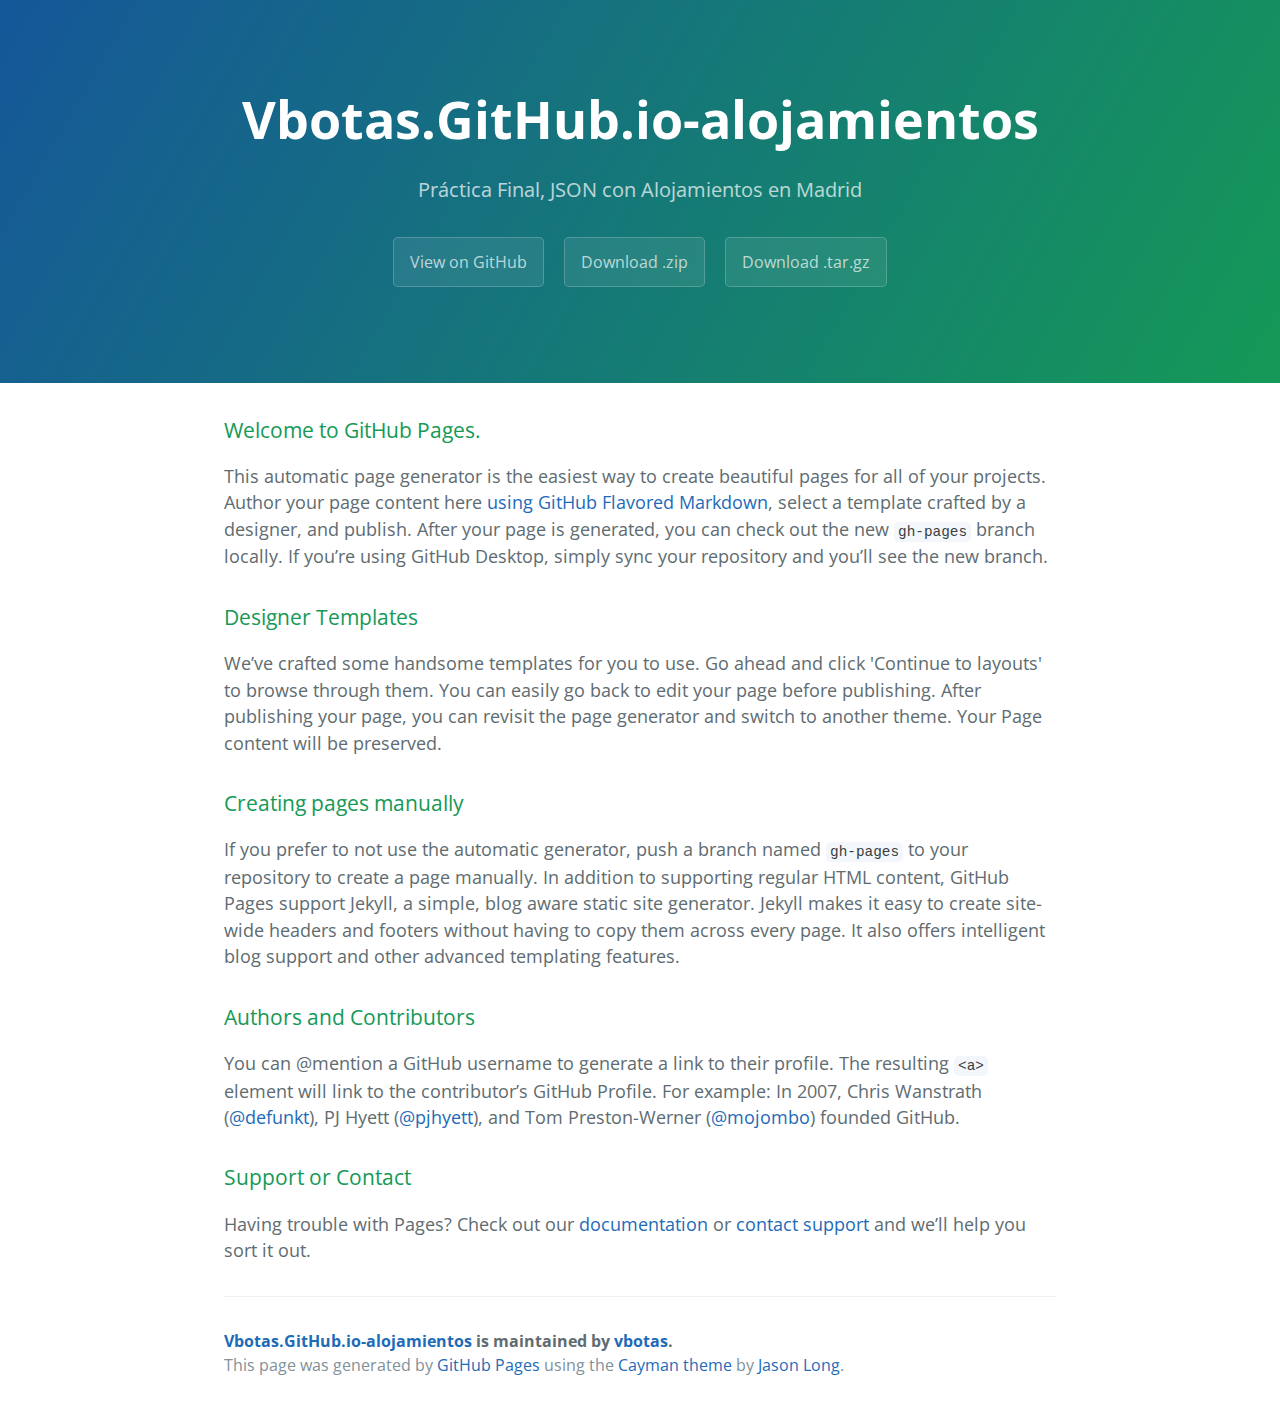
<file: index.html>
<!DOCTYPE html>
<html lang="en-us">
  <head>
    <meta charset="UTF-8">
    <title>Vbotas.GitHub.io-alojamientos by vbotas</title>
    <meta name="viewport" content="width=device-width, initial-scale=1">
    <link rel="stylesheet" type="text/css" href="stylesheets/normalize.css" media="screen">
    <link href='https://fonts.googleapis.com/css?family=Open+Sans:400,700' rel='stylesheet' type='text/css'>
    <link rel="stylesheet" type="text/css" href="stylesheets/stylesheet.css" media="screen">
    <link rel="stylesheet" type="text/css" href="stylesheets/github-light.css" media="screen">
  </head>
  <body>
    <section class="page-header">
      <h1 class="project-name">Vbotas.GitHub.io-alojamientos</h1>
      <h2 class="project-tagline">Práctica Final, JSON con Alojamientos en Madrid</h2>
      <a href="https://github.com/vbotas/vbotas.github.io-Alojamientos" class="btn">View on GitHub</a>
      <a href="https://github.com/vbotas/vbotas.github.io-Alojamientos/zipball/master" class="btn">Download .zip</a>
      <a href="https://github.com/vbotas/vbotas.github.io-Alojamientos/tarball/master" class="btn">Download .tar.gz</a>
    </section>

    <section class="main-content">
      <h3>
<a id="welcome-to-github-pages" class="anchor" href="#welcome-to-github-pages" aria-hidden="true"><span aria-hidden="true" class="octicon octicon-link"></span></a>Welcome to GitHub Pages.</h3>

<p>This automatic page generator is the easiest way to create beautiful pages for all of your projects. Author your page content here <a href="https://guides.github.com/features/mastering-markdown/">using GitHub Flavored Markdown</a>, select a template crafted by a designer, and publish. After your page is generated, you can check out the new <code>gh-pages</code> branch locally. If you’re using GitHub Desktop, simply sync your repository and you’ll see the new branch.</p>

<h3>
<a id="designer-templates" class="anchor" href="#designer-templates" aria-hidden="true"><span aria-hidden="true" class="octicon octicon-link"></span></a>Designer Templates</h3>

<p>We’ve crafted some handsome templates for you to use. Go ahead and click 'Continue to layouts' to browse through them. You can easily go back to edit your page before publishing. After publishing your page, you can revisit the page generator and switch to another theme. Your Page content will be preserved.</p>

<h3>
<a id="creating-pages-manually" class="anchor" href="#creating-pages-manually" aria-hidden="true"><span aria-hidden="true" class="octicon octicon-link"></span></a>Creating pages manually</h3>

<p>If you prefer to not use the automatic generator, push a branch named <code>gh-pages</code> to your repository to create a page manually. In addition to supporting regular HTML content, GitHub Pages support Jekyll, a simple, blog aware static site generator. Jekyll makes it easy to create site-wide headers and footers without having to copy them across every page. It also offers intelligent blog support and other advanced templating features.</p>

<h3>
<a id="authors-and-contributors" class="anchor" href="#authors-and-contributors" aria-hidden="true"><span aria-hidden="true" class="octicon octicon-link"></span></a>Authors and Contributors</h3>

<p>You can @mention a GitHub username to generate a link to their profile. The resulting <code>&lt;a&gt;</code> element will link to the contributor’s GitHub Profile. For example: In 2007, Chris Wanstrath (<a href="https://github.com/defunkt" class="user-mention">@defunkt</a>), PJ Hyett (<a href="https://github.com/pjhyett" class="user-mention">@pjhyett</a>), and Tom Preston-Werner (<a href="https://github.com/mojombo" class="user-mention">@mojombo</a>) founded GitHub.</p>

<h3>
<a id="support-or-contact" class="anchor" href="#support-or-contact" aria-hidden="true"><span aria-hidden="true" class="octicon octicon-link"></span></a>Support or Contact</h3>

<p>Having trouble with Pages? Check out our <a href="https://help.github.com/pages">documentation</a> or <a href="https://github.com/contact">contact support</a> and we’ll help you sort it out.</p>

      <footer class="site-footer">
        <span class="site-footer-owner"><a href="https://github.com/vbotas/vbotas.github.io-Alojamientos">Vbotas.GitHub.io-alojamientos</a> is maintained by <a href="https://github.com/vbotas">vbotas</a>.</span>

        <span class="site-footer-credits">This page was generated by <a href="https://pages.github.com">GitHub Pages</a> using the <a href="https://github.com/jasonlong/cayman-theme">Cayman theme</a> by <a href="https://twitter.com/jasonlong">Jason Long</a>.</span>
      </footer>

    </section>

  
  </body>
</html>
</file>
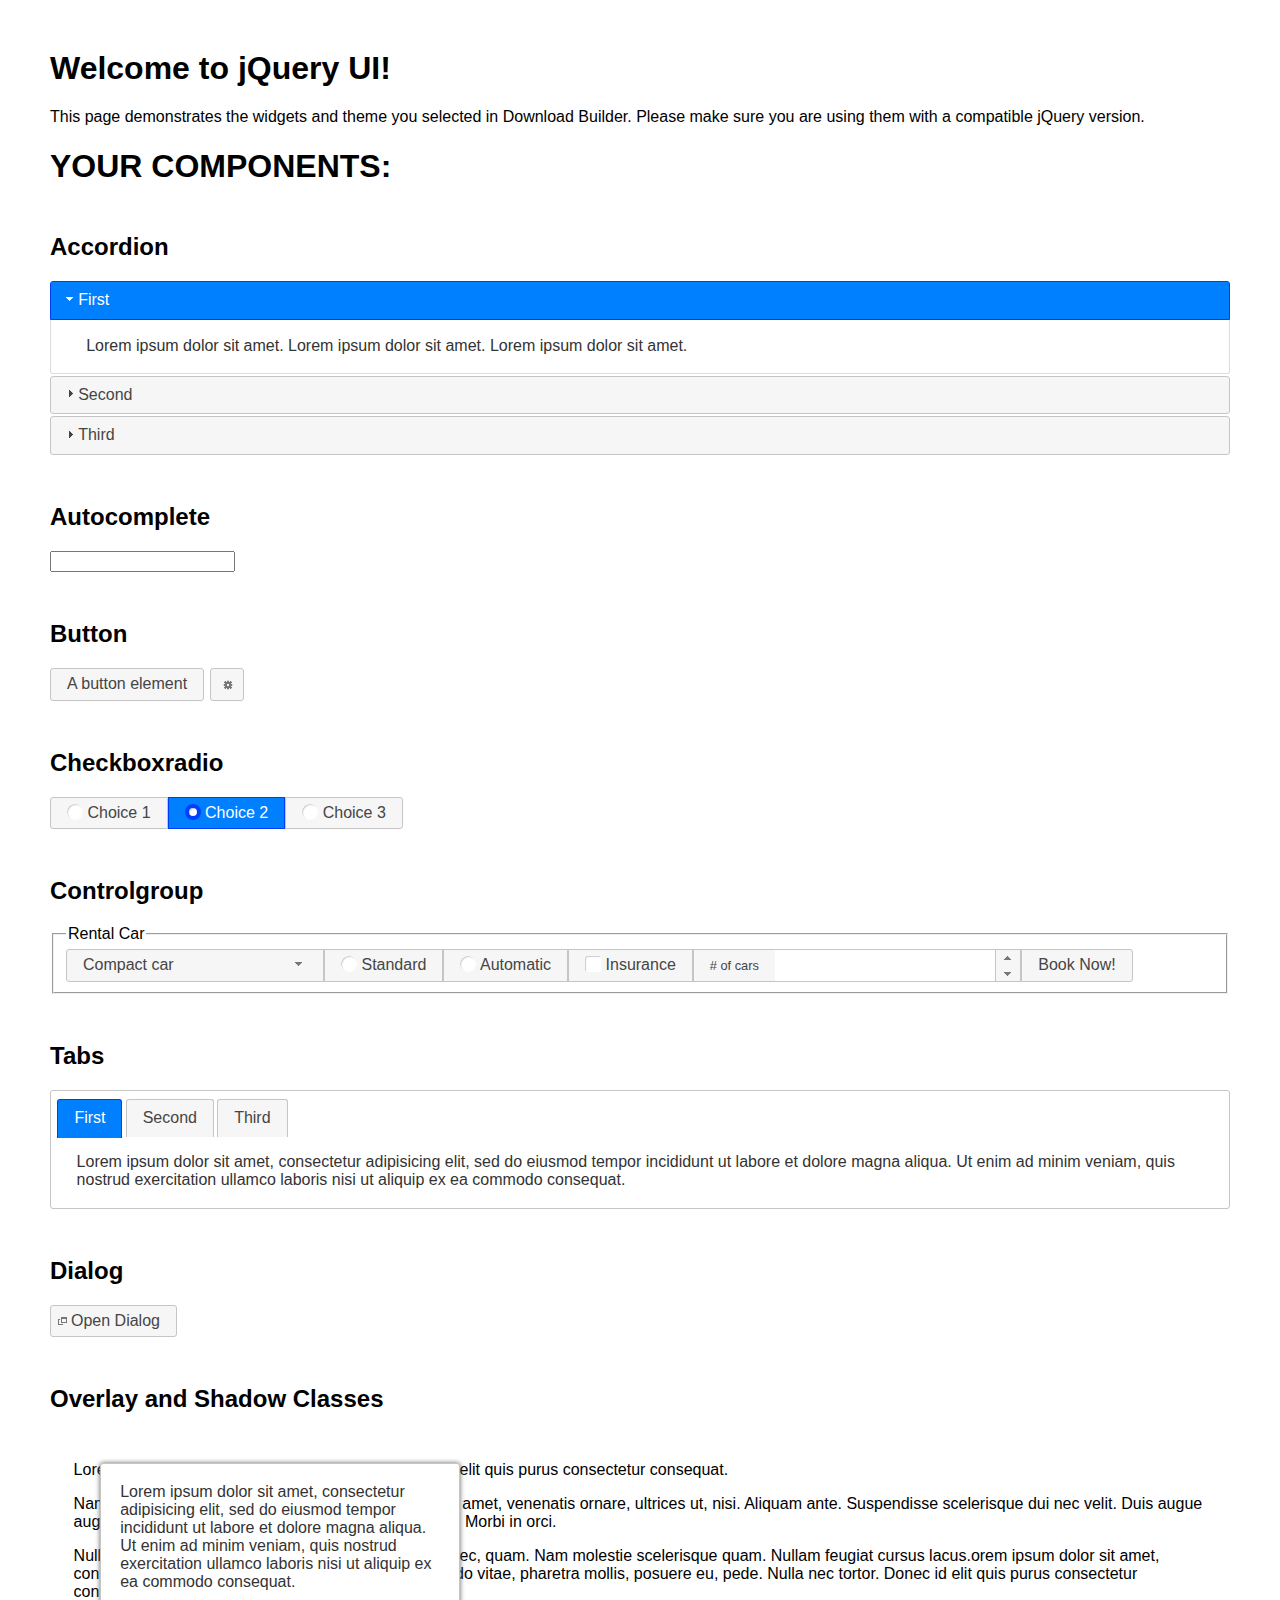
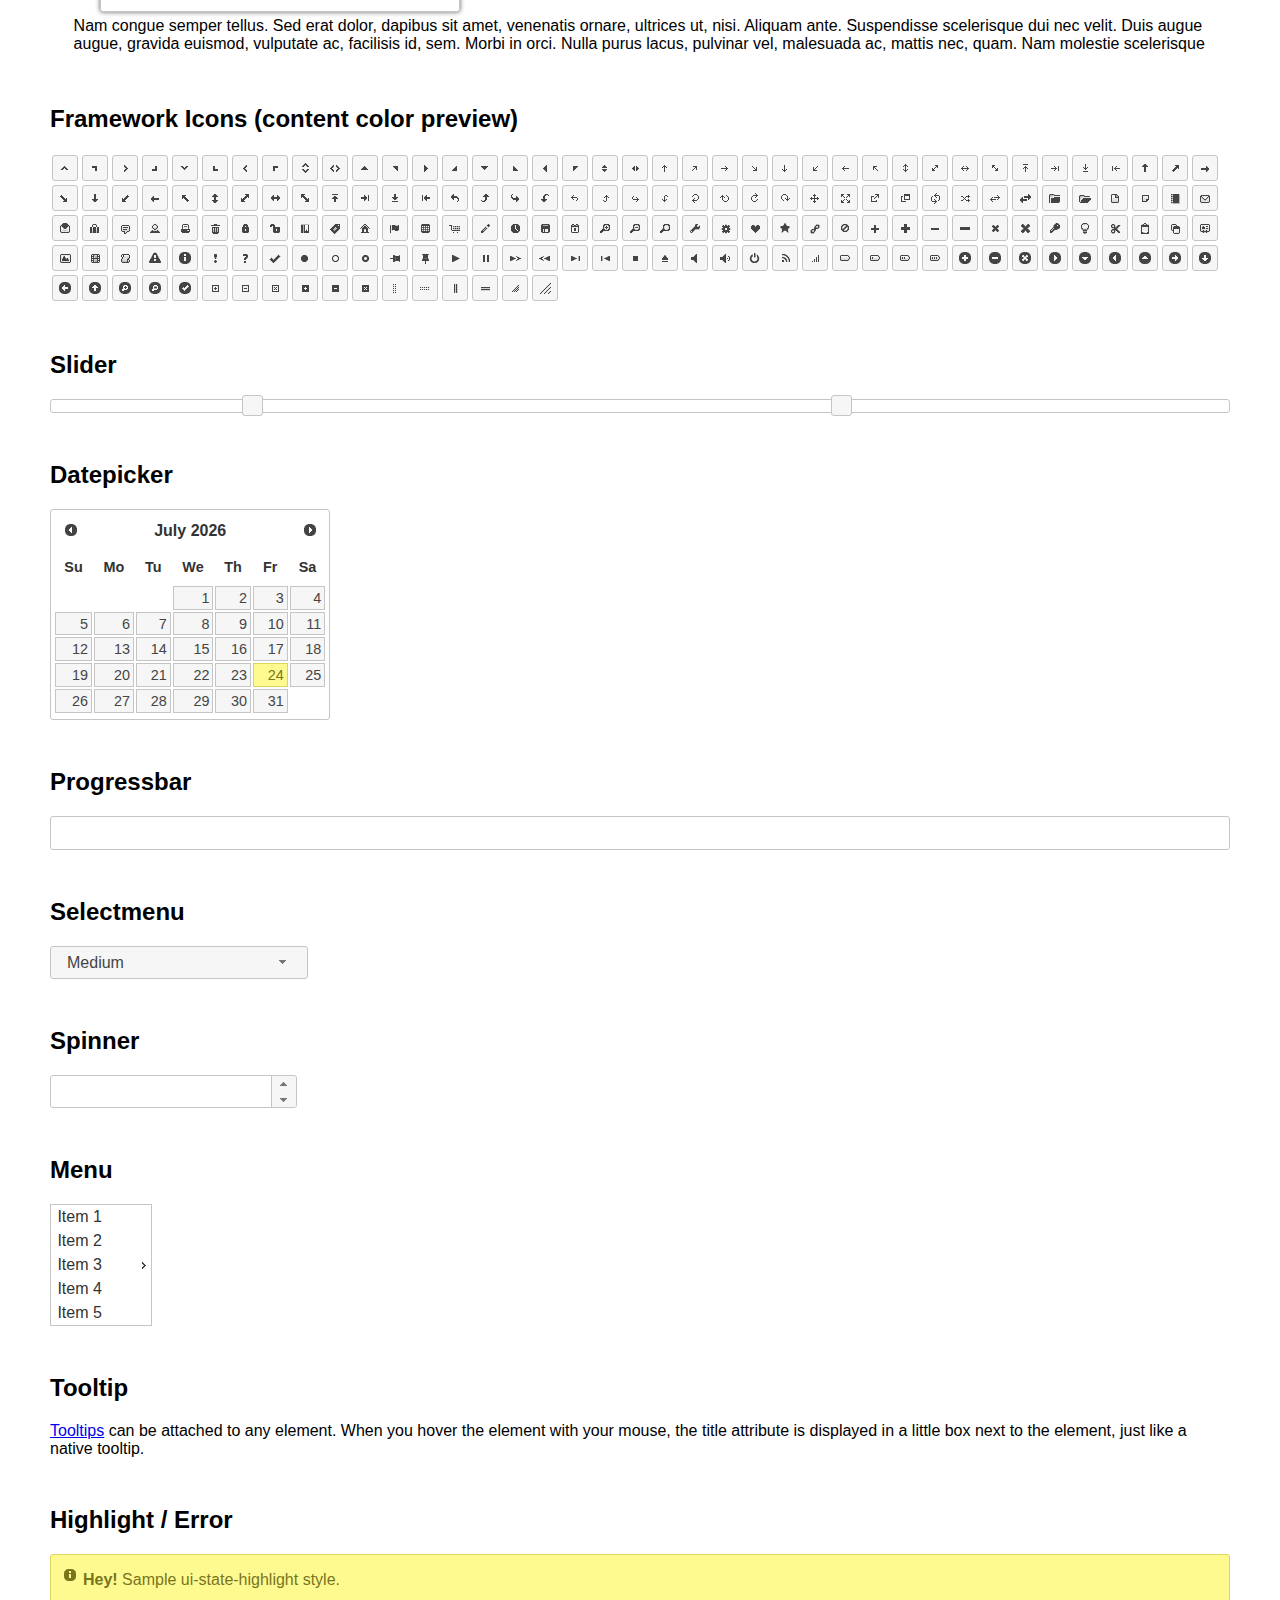
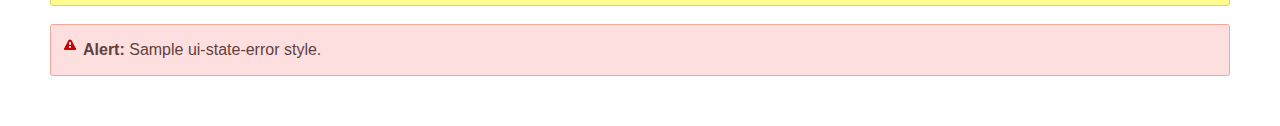
<file: jquery-ui-1.12.1/index.html>
<!doctype html>
<html lang="us">
<head>
	<meta charset="utf-8">
	<title>jQuery UI Example Page</title>
	<link href="jquery-ui.css" rel="stylesheet">
	<style>
	body{
		font-family: "Trebuchet MS", sans-serif;
		margin: 50px;
	}
	.demoHeaders {
		margin-top: 2em;
	}
	#dialog-link {
		padding: .4em 1em .4em 20px;
		text-decoration: none;
		position: relative;
	}
	#dialog-link span.ui-icon {
		margin: 0 5px 0 0;
		position: absolute;
		left: .2em;
		top: 50%;
		margin-top: -8px;
	}
	#icons {
		margin: 0;
		padding: 0;
	}
	#icons li {
		margin: 2px;
		position: relative;
		padding: 4px 0;
		cursor: pointer;
		float: left;
		list-style: none;
	}
	#icons span.ui-icon {
		float: left;
		margin: 0 4px;
	}
	.fakewindowcontain .ui-widget-overlay {
		position: absolute;
	}
	select {
		width: 200px;
	}
	</style>
</head>
<body>

<h1>Welcome to jQuery UI!</h1>

<div class="ui-widget">
	<p>This page demonstrates the widgets and theme you selected in Download Builder. Please make sure you are using them with a compatible jQuery version.</p>
</div>

<h1>YOUR COMPONENTS:</h1>


<!-- Accordion -->
<h2 class="demoHeaders">Accordion</h2>
<div id="accordion">
	<h3>First</h3>
	<div>Lorem ipsum dolor sit amet. Lorem ipsum dolor sit amet. Lorem ipsum dolor sit amet.</div>
	<h3>Second</h3>
	<div>Phasellus mattis tincidunt nibh.</div>
	<h3>Third</h3>
	<div>Nam dui erat, auctor a, dignissim quis.</div>
</div>



<!-- Autocomplete -->
<h2 class="demoHeaders">Autocomplete</h2>
<div>
	<input id="autocomplete" title="type &quot;a&quot;">
</div>



<!-- Button -->
<h2 class="demoHeaders">Button</h2>
<button id="button">A button element</button>
<button id="button-icon">An icon-only button</button>



<!-- Checkboxradio -->
<h2 class="demoHeaders">Checkboxradio</h2>
<form style="margin-top: 1em;">
	<div id="radioset">
		<input type="radio" id="radio1" name="radio"><label for="radio1">Choice 1</label>
		<input type="radio" id="radio2" name="radio" checked="checked"><label for="radio2">Choice 2</label>
		<input type="radio" id="radio3" name="radio"><label for="radio3">Choice 3</label>
	</div>
</form>



<!-- Controlgroup -->
<h2 class="demoHeaders">Controlgroup</h2>
<fieldset>
	<legend>Rental Car</legend>
	<div id="controlgroup">
		<select id="car-type">
			<option>Compact car</option>
			<option>Midsize car</option>
			<option>Full size car</option>
			<option>SUV</option>
			<option>Luxury</option>
			<option>Truck</option>
			<option>Van</option>
		</select>
		<label for="transmission-standard">Standard</label>
		<input type="radio" name="transmission" id="transmission-standard">
		<label for="transmission-automatic">Automatic</label>
		<input type="radio" name="transmission" id="transmission-automatic">
		<label for="insurance">Insurance</label>
		<input type="checkbox" name="insurance" id="insurance">
		<label for="horizontal-spinner" class="ui-controlgroup-label"># of cars</label>
		<input id="horizontal-spinner" class="ui-spinner-input">
		<button>Book Now!</button>
	</div>
</fieldset>



<!-- Tabs -->
<h2 class="demoHeaders">Tabs</h2>
<div id="tabs">
	<ul>
		<li><a href="#tabs-1">First</a></li>
		<li><a href="#tabs-2">Second</a></li>
		<li><a href="#tabs-3">Third</a></li>
	</ul>
	<div id="tabs-1">Lorem ipsum dolor sit amet, consectetur adipisicing elit, sed do eiusmod tempor incididunt ut labore et dolore magna aliqua. Ut enim ad minim veniam, quis nostrud exercitation ullamco laboris nisi ut aliquip ex ea commodo consequat.</div>
	<div id="tabs-2">Phasellus mattis tincidunt nibh. Cras orci urna, blandit id, pretium vel, aliquet ornare, felis. Maecenas scelerisque sem non nisl. Fusce sed lorem in enim dictum bibendum.</div>
	<div id="tabs-3">Nam dui erat, auctor a, dignissim quis, sollicitudin eu, felis. Pellentesque nisi urna, interdum eget, sagittis et, consequat vestibulum, lacus. Mauris porttitor ullamcorper augue.</div>
</div>



<h2 class="demoHeaders">Dialog</h2>
<p>
	<button id="dialog-link" class="ui-button ui-corner-all ui-widget">
		<span class="ui-icon ui-icon-newwin"></span>Open Dialog
	</button>
</p>

<h2 class="demoHeaders">Overlay and Shadow Classes</h2>
<div style="position: relative; width: 96%; height: 200px; padding:1% 2%; overflow:hidden;" class="fakewindowcontain">
	<p>Lorem ipsum dolor sit amet,  Nulla nec tortor. Donec id elit quis purus consectetur consequat. </p><p>Nam congue semper tellus. Sed erat dolor, dapibus sit amet, venenatis ornare, ultrices ut, nisi. Aliquam ante. Suspendisse scelerisque dui nec velit. Duis augue augue, gravida euismod, vulputate ac, facilisis id, sem. Morbi in orci. </p><p>Nulla purus lacus, pulvinar vel, malesuada ac, mattis nec, quam. Nam molestie scelerisque quam. Nullam feugiat cursus lacus.orem ipsum dolor sit amet, consectetur adipiscing elit. Donec libero risus, commodo vitae, pharetra mollis, posuere eu, pede. Nulla nec tortor. Donec id elit quis purus consectetur consequat. </p><p>Nam congue semper tellus. Sed erat dolor, dapibus sit amet, venenatis ornare, ultrices ut, nisi. Aliquam ante. Suspendisse scelerisque dui nec velit. Duis augue augue, gravida euismod, vulputate ac, facilisis id, sem. Morbi in orci. Nulla purus lacus, pulvinar vel, malesuada ac, mattis nec, quam. Nam molestie scelerisque quam. </p><p>Nullam feugiat cursus lacus.orem ipsum dolor sit amet, consectetur adipiscing elit. Donec libero risus, commodo vitae, pharetra mollis, posuere eu, pede. Nulla nec tortor. Donec id elit quis purus consectetur consequat. Nam congue semper tellus. Sed erat dolor, dapibus sit amet, venenatis ornare, ultrices ut, nisi. Aliquam ante. </p><p>Suspendisse scelerisque dui nec velit. Duis augue augue, gravida euismod, vulputate ac, facilisis id, sem. Morbi in orci. Nulla purus lacus, pulvinar vel, malesuada ac, mattis nec, quam. Nam molestie scelerisque quam. Nullam feugiat cursus lacus.orem ipsum dolor sit amet, consectetur adipiscing elit. Donec libero risus, commodo vitae, pharetra mollis, posuere eu, pede. Nulla nec tortor. Donec id elit quis purus consectetur consequat. Nam congue semper tellus. Sed erat dolor, dapibus sit amet, venenatis ornare, ultrices ut, nisi. </p>

	<!-- ui-dialog -->
	<div class="ui-widget-overlay ui-front"></div>
	<div style="position: absolute; width: 320px; left: 50px; top: 30px; padding: 1.2em" class="ui-widget ui-front ui-widget-content ui-corner-all ui-widget-shadow">
		Lorem ipsum dolor sit amet, consectetur adipisicing elit, sed do eiusmod tempor incididunt ut labore et dolore magna aliqua. Ut enim ad minim veniam, quis nostrud exercitation ullamco laboris nisi ut aliquip ex ea commodo consequat.
	</div>

</div>

<!-- ui-dialog -->
<div id="dialog" title="Dialog Title">
	<p>Lorem ipsum dolor sit amet, consectetur adipisicing elit, sed do eiusmod tempor incididunt ut labore et dolore magna aliqua. Ut enim ad minim veniam, quis nostrud exercitation ullamco laboris nisi ut aliquip ex ea commodo consequat.</p>
</div>



<h2 class="demoHeaders">Framework Icons (content color preview)</h2>
<ul id="icons" class="ui-widget ui-helper-clearfix">
	<li class="ui-state-default ui-corner-all" title=".ui-icon-caret-1-n"><span class="ui-icon ui-icon-caret-1-n"></span></li>
	<li class="ui-state-default ui-corner-all" title=".ui-icon-caret-1-ne"><span class="ui-icon ui-icon-caret-1-ne"></span></li>
	<li class="ui-state-default ui-corner-all" title=".ui-icon-caret-1-e"><span class="ui-icon ui-icon-caret-1-e"></span></li>
	<li class="ui-state-default ui-corner-all" title=".ui-icon-caret-1-se"><span class="ui-icon ui-icon-caret-1-se"></span></li>
	<li class="ui-state-default ui-corner-all" title=".ui-icon-caret-1-s"><span class="ui-icon ui-icon-caret-1-s"></span></li>
	<li class="ui-state-default ui-corner-all" title=".ui-icon-caret-1-sw"><span class="ui-icon ui-icon-caret-1-sw"></span></li>
	<li class="ui-state-default ui-corner-all" title=".ui-icon-caret-1-w"><span class="ui-icon ui-icon-caret-1-w"></span></li>
	<li class="ui-state-default ui-corner-all" title=".ui-icon-caret-1-nw"><span class="ui-icon ui-icon-caret-1-nw"></span></li>
	<li class="ui-state-default ui-corner-all" title=".ui-icon-caret-2-n-s"><span class="ui-icon ui-icon-caret-2-n-s"></span></li>
	<li class="ui-state-default ui-corner-all" title=".ui-icon-caret-2-e-w"><span class="ui-icon ui-icon-caret-2-e-w"></span></li>
	<li class="ui-state-default ui-corner-all" title=".ui-icon-triangle-1-n"><span class="ui-icon ui-icon-triangle-1-n"></span></li>
	<li class="ui-state-default ui-corner-all" title=".ui-icon-triangle-1-ne"><span class="ui-icon ui-icon-triangle-1-ne"></span></li>
	<li class="ui-state-default ui-corner-all" title=".ui-icon-triangle-1-e"><span class="ui-icon ui-icon-triangle-1-e"></span></li>
	<li class="ui-state-default ui-corner-all" title=".ui-icon-triangle-1-se"><span class="ui-icon ui-icon-triangle-1-se"></span></li>
	<li class="ui-state-default ui-corner-all" title=".ui-icon-triangle-1-s"><span class="ui-icon ui-icon-triangle-1-s"></span></li>
	<li class="ui-state-default ui-corner-all" title=".ui-icon-triangle-1-sw"><span class="ui-icon ui-icon-triangle-1-sw"></span></li>
	<li class="ui-state-default ui-corner-all" title=".ui-icon-triangle-1-w"><span class="ui-icon ui-icon-triangle-1-w"></span></li>
	<li class="ui-state-default ui-corner-all" title=".ui-icon-triangle-1-nw"><span class="ui-icon ui-icon-triangle-1-nw"></span></li>
	<li class="ui-state-default ui-corner-all" title=".ui-icon-triangle-2-n-s"><span class="ui-icon ui-icon-triangle-2-n-s"></span></li>
	<li class="ui-state-default ui-corner-all" title=".ui-icon-triangle-2-e-w"><span class="ui-icon ui-icon-triangle-2-e-w"></span></li>
	<li class="ui-state-default ui-corner-all" title=".ui-icon-arrow-1-n"><span class="ui-icon ui-icon-arrow-1-n"></span></li>
	<li class="ui-state-default ui-corner-all" title=".ui-icon-arrow-1-ne"><span class="ui-icon ui-icon-arrow-1-ne"></span></li>
	<li class="ui-state-default ui-corner-all" title=".ui-icon-arrow-1-e"><span class="ui-icon ui-icon-arrow-1-e"></span></li>
	<li class="ui-state-default ui-corner-all" title=".ui-icon-arrow-1-se"><span class="ui-icon ui-icon-arrow-1-se"></span></li>
	<li class="ui-state-default ui-corner-all" title=".ui-icon-arrow-1-s"><span class="ui-icon ui-icon-arrow-1-s"></span></li>
	<li class="ui-state-default ui-corner-all" title=".ui-icon-arrow-1-sw"><span class="ui-icon ui-icon-arrow-1-sw"></span></li>
	<li class="ui-state-default ui-corner-all" title=".ui-icon-arrow-1-w"><span class="ui-icon ui-icon-arrow-1-w"></span></li>
	<li class="ui-state-default ui-corner-all" title=".ui-icon-arrow-1-nw"><span class="ui-icon ui-icon-arrow-1-nw"></span></li>
	<li class="ui-state-default ui-corner-all" title=".ui-icon-arrow-2-n-s"><span class="ui-icon ui-icon-arrow-2-n-s"></span></li>
	<li class="ui-state-default ui-corner-all" title=".ui-icon-arrow-2-ne-sw"><span class="ui-icon ui-icon-arrow-2-ne-sw"></span></li>
	<li class="ui-state-default ui-corner-all" title=".ui-icon-arrow-2-e-w"><span class="ui-icon ui-icon-arrow-2-e-w"></span></li>
	<li class="ui-state-default ui-corner-all" title=".ui-icon-arrow-2-se-nw"><span class="ui-icon ui-icon-arrow-2-se-nw"></span></li>
	<li class="ui-state-default ui-corner-all" title=".ui-icon-arrowstop-1-n"><span class="ui-icon ui-icon-arrowstop-1-n"></span></li>
	<li class="ui-state-default ui-corner-all" title=".ui-icon-arrowstop-1-e"><span class="ui-icon ui-icon-arrowstop-1-e"></span></li>
	<li class="ui-state-default ui-corner-all" title=".ui-icon-arrowstop-1-s"><span class="ui-icon ui-icon-arrowstop-1-s"></span></li>
	<li class="ui-state-default ui-corner-all" title=".ui-icon-arrowstop-1-w"><span class="ui-icon ui-icon-arrowstop-1-w"></span></li>
	<li class="ui-state-default ui-corner-all" title=".ui-icon-arrowthick-1-n"><span class="ui-icon ui-icon-arrowthick-1-n"></span></li>
	<li class="ui-state-default ui-corner-all" title=".ui-icon-arrowthick-1-ne"><span class="ui-icon ui-icon-arrowthick-1-ne"></span></li>
	<li class="ui-state-default ui-corner-all" title=".ui-icon-arrowthick-1-e"><span class="ui-icon ui-icon-arrowthick-1-e"></span></li>
	<li class="ui-state-default ui-corner-all" title=".ui-icon-arrowthick-1-se"><span class="ui-icon ui-icon-arrowthick-1-se"></span></li>
	<li class="ui-state-default ui-corner-all" title=".ui-icon-arrowthick-1-s"><span class="ui-icon ui-icon-arrowthick-1-s"></span></li>
	<li class="ui-state-default ui-corner-all" title=".ui-icon-arrowthick-1-sw"><span class="ui-icon ui-icon-arrowthick-1-sw"></span></li>
	<li class="ui-state-default ui-corner-all" title=".ui-icon-arrowthick-1-w"><span class="ui-icon ui-icon-arrowthick-1-w"></span></li>
	<li class="ui-state-default ui-corner-all" title=".ui-icon-arrowthick-1-nw"><span class="ui-icon ui-icon-arrowthick-1-nw"></span></li>
	<li class="ui-state-default ui-corner-all" title=".ui-icon-arrowthick-2-n-s"><span class="ui-icon ui-icon-arrowthick-2-n-s"></span></li>
	<li class="ui-state-default ui-corner-all" title=".ui-icon-arrowthick-2-ne-sw"><span class="ui-icon ui-icon-arrowthick-2-ne-sw"></span></li>
	<li class="ui-state-default ui-corner-all" title=".ui-icon-arrowthick-2-e-w"><span class="ui-icon ui-icon-arrowthick-2-e-w"></span></li>
	<li class="ui-state-default ui-corner-all" title=".ui-icon-arrowthick-2-se-nw"><span class="ui-icon ui-icon-arrowthick-2-se-nw"></span></li>
	<li class="ui-state-default ui-corner-all" title=".ui-icon-arrowthickstop-1-n"><span class="ui-icon ui-icon-arrowthickstop-1-n"></span></li>
	<li class="ui-state-default ui-corner-all" title=".ui-icon-arrowthickstop-1-e"><span class="ui-icon ui-icon-arrowthickstop-1-e"></span></li>
	<li class="ui-state-default ui-corner-all" title=".ui-icon-arrowthickstop-1-s"><span class="ui-icon ui-icon-arrowthickstop-1-s"></span></li>
	<li class="ui-state-default ui-corner-all" title=".ui-icon-arrowthickstop-1-w"><span class="ui-icon ui-icon-arrowthickstop-1-w"></span></li>
	<li class="ui-state-default ui-corner-all" title=".ui-icon-arrowreturnthick-1-w"><span class="ui-icon ui-icon-arrowreturnthick-1-w"></span></li>
	<li class="ui-state-default ui-corner-all" title=".ui-icon-arrowreturnthick-1-n"><span class="ui-icon ui-icon-arrowreturnthick-1-n"></span></li>
	<li class="ui-state-default ui-corner-all" title=".ui-icon-arrowreturnthick-1-e"><span class="ui-icon ui-icon-arrowreturnthick-1-e"></span></li>
	<li class="ui-state-default ui-corner-all" title=".ui-icon-arrowreturnthick-1-s"><span class="ui-icon ui-icon-arrowreturnthick-1-s"></span></li>
	<li class="ui-state-default ui-corner-all" title=".ui-icon-arrowreturn-1-w"><span class="ui-icon ui-icon-arrowreturn-1-w"></span></li>
	<li class="ui-state-default ui-corner-all" title=".ui-icon-arrowreturn-1-n"><span class="ui-icon ui-icon-arrowreturn-1-n"></span></li>
	<li class="ui-state-default ui-corner-all" title=".ui-icon-arrowreturn-1-e"><span class="ui-icon ui-icon-arrowreturn-1-e"></span></li>
	<li class="ui-state-default ui-corner-all" title=".ui-icon-arrowreturn-1-s"><span class="ui-icon ui-icon-arrowreturn-1-s"></span></li>
	<li class="ui-state-default ui-corner-all" title=".ui-icon-arrowrefresh-1-w"><span class="ui-icon ui-icon-arrowrefresh-1-w"></span></li>
	<li class="ui-state-default ui-corner-all" title=".ui-icon-arrowrefresh-1-n"><span class="ui-icon ui-icon-arrowrefresh-1-n"></span></li>
	<li class="ui-state-default ui-corner-all" title=".ui-icon-arrowrefresh-1-e"><span class="ui-icon ui-icon-arrowrefresh-1-e"></span></li>
	<li class="ui-state-default ui-corner-all" title=".ui-icon-arrowrefresh-1-s"><span class="ui-icon ui-icon-arrowrefresh-1-s"></span></li>
	<li class="ui-state-default ui-corner-all" title=".ui-icon-arrow-4"><span class="ui-icon ui-icon-arrow-4"></span></li>
	<li class="ui-state-default ui-corner-all" title=".ui-icon-arrow-4-diag"><span class="ui-icon ui-icon-arrow-4-diag"></span></li>
	<li class="ui-state-default ui-corner-all" title=".ui-icon-extlink"><span class="ui-icon ui-icon-extlink"></span></li>
	<li class="ui-state-default ui-corner-all" title=".ui-icon-newwin"><span class="ui-icon ui-icon-newwin"></span></li>
	<li class="ui-state-default ui-corner-all" title=".ui-icon-refresh"><span class="ui-icon ui-icon-refresh"></span></li>
	<li class="ui-state-default ui-corner-all" title=".ui-icon-shuffle"><span class="ui-icon ui-icon-shuffle"></span></li>
	<li class="ui-state-default ui-corner-all" title=".ui-icon-transfer-e-w"><span class="ui-icon ui-icon-transfer-e-w"></span></li>
	<li class="ui-state-default ui-corner-all" title=".ui-icon-transferthick-e-w"><span class="ui-icon ui-icon-transferthick-e-w"></span></li>
	<li class="ui-state-default ui-corner-all" title=".ui-icon-folder-collapsed"><span class="ui-icon ui-icon-folder-collapsed"></span></li>
	<li class="ui-state-default ui-corner-all" title=".ui-icon-folder-open"><span class="ui-icon ui-icon-folder-open"></span></li>
	<li class="ui-state-default ui-corner-all" title=".ui-icon-document"><span class="ui-icon ui-icon-document"></span></li>
	<li class="ui-state-default ui-corner-all" title=".ui-icon-document-b"><span class="ui-icon ui-icon-document-b"></span></li>
	<li class="ui-state-default ui-corner-all" title=".ui-icon-note"><span class="ui-icon ui-icon-note"></span></li>
	<li class="ui-state-default ui-corner-all" title=".ui-icon-mail-closed"><span class="ui-icon ui-icon-mail-closed"></span></li>
	<li class="ui-state-default ui-corner-all" title=".ui-icon-mail-open"><span class="ui-icon ui-icon-mail-open"></span></li>
	<li class="ui-state-default ui-corner-all" title=".ui-icon-suitcase"><span class="ui-icon ui-icon-suitcase"></span></li>
	<li class="ui-state-default ui-corner-all" title=".ui-icon-comment"><span class="ui-icon ui-icon-comment"></span></li>
	<li class="ui-state-default ui-corner-all" title=".ui-icon-person"><span class="ui-icon ui-icon-person"></span></li>
	<li class="ui-state-default ui-corner-all" title=".ui-icon-print"><span class="ui-icon ui-icon-print"></span></li>
	<li class="ui-state-default ui-corner-all" title=".ui-icon-trash"><span class="ui-icon ui-icon-trash"></span></li>
	<li class="ui-state-default ui-corner-all" title=".ui-icon-locked"><span class="ui-icon ui-icon-locked"></span></li>
	<li class="ui-state-default ui-corner-all" title=".ui-icon-unlocked"><span class="ui-icon ui-icon-unlocked"></span></li>
	<li class="ui-state-default ui-corner-all" title=".ui-icon-bookmark"><span class="ui-icon ui-icon-bookmark"></span></li>
	<li class="ui-state-default ui-corner-all" title=".ui-icon-tag"><span class="ui-icon ui-icon-tag"></span></li>
	<li class="ui-state-default ui-corner-all" title=".ui-icon-home"><span class="ui-icon ui-icon-home"></span></li>
	<li class="ui-state-default ui-corner-all" title=".ui-icon-flag"><span class="ui-icon ui-icon-flag"></span></li>
	<li class="ui-state-default ui-corner-all" title=".ui-icon-calculator"><span class="ui-icon ui-icon-calculator"></span></li>
	<li class="ui-state-default ui-corner-all" title=".ui-icon-cart"><span class="ui-icon ui-icon-cart"></span></li>
	<li class="ui-state-default ui-corner-all" title=".ui-icon-pencil"><span class="ui-icon ui-icon-pencil"></span></li>
	<li class="ui-state-default ui-corner-all" title=".ui-icon-clock"><span class="ui-icon ui-icon-clock"></span></li>
	<li class="ui-state-default ui-corner-all" title=".ui-icon-disk"><span class="ui-icon ui-icon-disk"></span></li>
	<li class="ui-state-default ui-corner-all" title=".ui-icon-calendar"><span class="ui-icon ui-icon-calendar"></span></li>
	<li class="ui-state-default ui-corner-all" title=".ui-icon-zoomin"><span class="ui-icon ui-icon-zoomin"></span></li>
	<li class="ui-state-default ui-corner-all" title=".ui-icon-zoomout"><span class="ui-icon ui-icon-zoomout"></span></li>
	<li class="ui-state-default ui-corner-all" title=".ui-icon-search"><span class="ui-icon ui-icon-search"></span></li>
	<li class="ui-state-default ui-corner-all" title=".ui-icon-wrench"><span class="ui-icon ui-icon-wrench"></span></li>
	<li class="ui-state-default ui-corner-all" title=".ui-icon-gear"><span class="ui-icon ui-icon-gear"></span></li>
	<li class="ui-state-default ui-corner-all" title=".ui-icon-heart"><span class="ui-icon ui-icon-heart"></span></li>
	<li class="ui-state-default ui-corner-all" title=".ui-icon-star"><span class="ui-icon ui-icon-star"></span></li>
	<li class="ui-state-default ui-corner-all" title=".ui-icon-link"><span class="ui-icon ui-icon-link"></span></li>
	<li class="ui-state-default ui-corner-all" title=".ui-icon-cancel"><span class="ui-icon ui-icon-cancel"></span></li>
	<li class="ui-state-default ui-corner-all" title=".ui-icon-plus"><span class="ui-icon ui-icon-plus"></span></li>
	<li class="ui-state-default ui-corner-all" title=".ui-icon-plusthick"><span class="ui-icon ui-icon-plusthick"></span></li>
	<li class="ui-state-default ui-corner-all" title=".ui-icon-minus"><span class="ui-icon ui-icon-minus"></span></li>
	<li class="ui-state-default ui-corner-all" title=".ui-icon-minusthick"><span class="ui-icon ui-icon-minusthick"></span></li>
	<li class="ui-state-default ui-corner-all" title=".ui-icon-close"><span class="ui-icon ui-icon-close"></span></li>
	<li class="ui-state-default ui-corner-all" title=".ui-icon-closethick"><span class="ui-icon ui-icon-closethick"></span></li>
	<li class="ui-state-default ui-corner-all" title=".ui-icon-key"><span class="ui-icon ui-icon-key"></span></li>
	<li class="ui-state-default ui-corner-all" title=".ui-icon-lightbulb"><span class="ui-icon ui-icon-lightbulb"></span></li>
	<li class="ui-state-default ui-corner-all" title=".ui-icon-scissors"><span class="ui-icon ui-icon-scissors"></span></li>
	<li class="ui-state-default ui-corner-all" title=".ui-icon-clipboard"><span class="ui-icon ui-icon-clipboard"></span></li>
	<li class="ui-state-default ui-corner-all" title=".ui-icon-copy"><span class="ui-icon ui-icon-copy"></span></li>
	<li class="ui-state-default ui-corner-all" title=".ui-icon-contact"><span class="ui-icon ui-icon-contact"></span></li>
	<li class="ui-state-default ui-corner-all" title=".ui-icon-image"><span class="ui-icon ui-icon-image"></span></li>
	<li class="ui-state-default ui-corner-all" title=".ui-icon-video"><span class="ui-icon ui-icon-video"></span></li>
	<li class="ui-state-default ui-corner-all" title=".ui-icon-script"><span class="ui-icon ui-icon-script"></span></li>
	<li class="ui-state-default ui-corner-all" title=".ui-icon-alert"><span class="ui-icon ui-icon-alert"></span></li>
	<li class="ui-state-default ui-corner-all" title=".ui-icon-info"><span class="ui-icon ui-icon-info"></span></li>
	<li class="ui-state-default ui-corner-all" title=".ui-icon-notice"><span class="ui-icon ui-icon-notice"></span></li>
	<li class="ui-state-default ui-corner-all" title=".ui-icon-help"><span class="ui-icon ui-icon-help"></span></li>
	<li class="ui-state-default ui-corner-all" title=".ui-icon-check"><span class="ui-icon ui-icon-check"></span></li>
	<li class="ui-state-default ui-corner-all" title=".ui-icon-bullet"><span class="ui-icon ui-icon-bullet"></span></li>
	<li class="ui-state-default ui-corner-all" title=".ui-icon-radio-off"><span class="ui-icon ui-icon-radio-off"></span></li>
	<li class="ui-state-default ui-corner-all" title=".ui-icon-radio-on"><span class="ui-icon ui-icon-radio-on"></span></li>
	<li class="ui-state-default ui-corner-all" title=".ui-icon-pin-w"><span class="ui-icon ui-icon-pin-w"></span></li>
	<li class="ui-state-default ui-corner-all" title=".ui-icon-pin-s"><span class="ui-icon ui-icon-pin-s"></span></li>
	<li class="ui-state-default ui-corner-all" title=".ui-icon-play"><span class="ui-icon ui-icon-play"></span></li>
	<li class="ui-state-default ui-corner-all" title=".ui-icon-pause"><span class="ui-icon ui-icon-pause"></span></li>
	<li class="ui-state-default ui-corner-all" title=".ui-icon-seek-next"><span class="ui-icon ui-icon-seek-next"></span></li>
	<li class="ui-state-default ui-corner-all" title=".ui-icon-seek-prev"><span class="ui-icon ui-icon-seek-prev"></span></li>
	<li class="ui-state-default ui-corner-all" title=".ui-icon-seek-end"><span class="ui-icon ui-icon-seek-end"></span></li>
	<li class="ui-state-default ui-corner-all" title=".ui-icon-seek-first"><span class="ui-icon ui-icon-seek-first"></span></li>
	<li class="ui-state-default ui-corner-all" title=".ui-icon-stop"><span class="ui-icon ui-icon-stop"></span></li>
	<li class="ui-state-default ui-corner-all" title=".ui-icon-eject"><span class="ui-icon ui-icon-eject"></span></li>
	<li class="ui-state-default ui-corner-all" title=".ui-icon-volume-off"><span class="ui-icon ui-icon-volume-off"></span></li>
	<li class="ui-state-default ui-corner-all" title=".ui-icon-volume-on"><span class="ui-icon ui-icon-volume-on"></span></li>
	<li class="ui-state-default ui-corner-all" title=".ui-icon-power"><span class="ui-icon ui-icon-power"></span></li>
	<li class="ui-state-default ui-corner-all" title=".ui-icon-signal-diag"><span class="ui-icon ui-icon-signal-diag"></span></li>
	<li class="ui-state-default ui-corner-all" title=".ui-icon-signal"><span class="ui-icon ui-icon-signal"></span></li>
	<li class="ui-state-default ui-corner-all" title=".ui-icon-battery-0"><span class="ui-icon ui-icon-battery-0"></span></li>
	<li class="ui-state-default ui-corner-all" title=".ui-icon-battery-1"><span class="ui-icon ui-icon-battery-1"></span></li>
	<li class="ui-state-default ui-corner-all" title=".ui-icon-battery-2"><span class="ui-icon ui-icon-battery-2"></span></li>
	<li class="ui-state-default ui-corner-all" title=".ui-icon-battery-3"><span class="ui-icon ui-icon-battery-3"></span></li>
	<li class="ui-state-default ui-corner-all" title=".ui-icon-circle-plus"><span class="ui-icon ui-icon-circle-plus"></span></li>
	<li class="ui-state-default ui-corner-all" title=".ui-icon-circle-minus"><span class="ui-icon ui-icon-circle-minus"></span></li>
	<li class="ui-state-default ui-corner-all" title=".ui-icon-circle-close"><span class="ui-icon ui-icon-circle-close"></span></li>
	<li class="ui-state-default ui-corner-all" title=".ui-icon-circle-triangle-e"><span class="ui-icon ui-icon-circle-triangle-e"></span></li>
	<li class="ui-state-default ui-corner-all" title=".ui-icon-circle-triangle-s"><span class="ui-icon ui-icon-circle-triangle-s"></span></li>
	<li class="ui-state-default ui-corner-all" title=".ui-icon-circle-triangle-w"><span class="ui-icon ui-icon-circle-triangle-w"></span></li>
	<li class="ui-state-default ui-corner-all" title=".ui-icon-circle-triangle-n"><span class="ui-icon ui-icon-circle-triangle-n"></span></li>
	<li class="ui-state-default ui-corner-all" title=".ui-icon-circle-arrow-e"><span class="ui-icon ui-icon-circle-arrow-e"></span></li>
	<li class="ui-state-default ui-corner-all" title=".ui-icon-circle-arrow-s"><span class="ui-icon ui-icon-circle-arrow-s"></span></li>
	<li class="ui-state-default ui-corner-all" title=".ui-icon-circle-arrow-w"><span class="ui-icon ui-icon-circle-arrow-w"></span></li>
	<li class="ui-state-default ui-corner-all" title=".ui-icon-circle-arrow-n"><span class="ui-icon ui-icon-circle-arrow-n"></span></li>
	<li class="ui-state-default ui-corner-all" title=".ui-icon-circle-zoomin"><span class="ui-icon ui-icon-circle-zoomin"></span></li>
	<li class="ui-state-default ui-corner-all" title=".ui-icon-circle-zoomout"><span class="ui-icon ui-icon-circle-zoomout"></span></li>
	<li class="ui-state-default ui-corner-all" title=".ui-icon-circle-check"><span class="ui-icon ui-icon-circle-check"></span></li>
	<li class="ui-state-default ui-corner-all" title=".ui-icon-circlesmall-plus"><span class="ui-icon ui-icon-circlesmall-plus"></span></li>
	<li class="ui-state-default ui-corner-all" title=".ui-icon-circlesmall-minus"><span class="ui-icon ui-icon-circlesmall-minus"></span></li>
	<li class="ui-state-default ui-corner-all" title=".ui-icon-circlesmall-close"><span class="ui-icon ui-icon-circlesmall-close"></span></li>
	<li class="ui-state-default ui-corner-all" title=".ui-icon-squaresmall-plus"><span class="ui-icon ui-icon-squaresmall-plus"></span></li>
	<li class="ui-state-default ui-corner-all" title=".ui-icon-squaresmall-minus"><span class="ui-icon ui-icon-squaresmall-minus"></span></li>
	<li class="ui-state-default ui-corner-all" title=".ui-icon-squaresmall-close"><span class="ui-icon ui-icon-squaresmall-close"></span></li>
	<li class="ui-state-default ui-corner-all" title=".ui-icon-grip-dotted-vertical"><span class="ui-icon ui-icon-grip-dotted-vertical"></span></li>
	<li class="ui-state-default ui-corner-all" title=".ui-icon-grip-dotted-horizontal"><span class="ui-icon ui-icon-grip-dotted-horizontal"></span></li>
	<li class="ui-state-default ui-corner-all" title=".ui-icon-grip-solid-vertical"><span class="ui-icon ui-icon-grip-solid-vertical"></span></li>
	<li class="ui-state-default ui-corner-all" title=".ui-icon-grip-solid-horizontal"><span class="ui-icon ui-icon-grip-solid-horizontal"></span></li>
	<li class="ui-state-default ui-corner-all" title=".ui-icon-gripsmall-diagonal-se"><span class="ui-icon ui-icon-gripsmall-diagonal-se"></span></li>
	<li class="ui-state-default ui-corner-all" title=".ui-icon-grip-diagonal-se"><span class="ui-icon ui-icon-grip-diagonal-se"></span></li>
</ul>


<!-- Slider -->
<h2 class="demoHeaders">Slider</h2>
<div id="slider"></div>



<!-- Datepicker -->
<h2 class="demoHeaders">Datepicker</h2>
<div id="datepicker"></div>



<!-- Progressbar -->
<h2 class="demoHeaders">Progressbar</h2>
<div id="progressbar"></div>



<!-- Progressbar -->
<h2 class="demoHeaders">Selectmenu</h2>
<select id="selectmenu">
	<option>Slower</option>
	<option>Slow</option>
	<option selected="selected">Medium</option>
	<option>Fast</option>
	<option>Faster</option>
</select>



<!-- Spinner -->
<h2 class="demoHeaders">Spinner</h2>
<input id="spinner">



<!-- Menu -->
<h2 class="demoHeaders">Menu</h2>
<ul style="width:100px;" id="menu">
	<li><div>Item 1</div></li>
	<li><div>Item 2</div></li>
	<li><div>Item 3</div>
		<ul>
			<li><div>Item 3-1</div></li>
			<li><div>Item 3-2</div></li>
			<li><div>Item 3-3</div></li>
			<li><div>Item 3-4</div></li>
			<li><div>Item 3-5</div></li>
		</ul>
	</li>
	<li><div>Item 4</div></li>
	<li><div>Item 5</div></li>
</ul>



<!-- Tooltip -->
<h2 class="demoHeaders">Tooltip</h2>
<p id="tooltip">
	<a href="#" title="That&apos;s what this widget is">Tooltips</a> can be attached to any element. When you hover
the element with your mouse, the title attribute is displayed in a little box next to the element, just like a native tooltip.
</p>


<!-- Highlight / Error -->
<h2 class="demoHeaders">Highlight / Error</h2>
<div class="ui-widget">
	<div class="ui-state-highlight ui-corner-all" style="margin-top: 20px; padding: 0 .7em;">
		<p><span class="ui-icon ui-icon-info" style="float: left; margin-right: .3em;"></span>
		<strong>Hey!</strong> Sample ui-state-highlight style.</p>
	</div>
</div>
<br>
<div class="ui-widget">
	<div class="ui-state-error ui-corner-all" style="padding: 0 .7em;">
		<p><span class="ui-icon ui-icon-alert" style="float: left; margin-right: .3em;"></span>
		<strong>Alert:</strong> Sample ui-state-error style.</p>
	</div>
</div>

<script src="external/jquery/jquery.js"></script>
<script src="jquery-ui.js"></script>
<script>

$( "#accordion" ).accordion();



var availableTags = [
	"ActionScript",
	"AppleScript",
	"Asp",
	"BASIC",
	"C",
	"C++",
	"Clojure",
	"COBOL",
	"ColdFusion",
	"Erlang",
	"Fortran",
	"Groovy",
	"Haskell",
	"Java",
	"JavaScript",
	"Lisp",
	"Perl",
	"PHP",
	"Python",
	"Ruby",
	"Scala",
	"Scheme"
];
$( "#autocomplete" ).autocomplete({
	source: availableTags
});



$( "#button" ).button();
$( "#button-icon" ).button({
	icon: "ui-icon-gear",
	showLabel: false
});



$( "#radioset" ).buttonset();



$( "#controlgroup" ).controlgroup();



$( "#tabs" ).tabs();



$( "#dialog" ).dialog({
	autoOpen: false,
	width: 400,
	buttons: [
		{
			text: "Ok",
			click: function() {
				$( this ).dialog( "close" );
			}
		},
		{
			text: "Cancel",
			click: function() {
				$( this ).dialog( "close" );
			}
		}
	]
});

// Link to open the dialog
$( "#dialog-link" ).click(function( event ) {
	$( "#dialog" ).dialog( "open" );
	event.preventDefault();
});



$( "#datepicker" ).datepicker({
	inline: true
});



$( "#slider" ).slider({
	range: true,
	values: [ 17, 67 ]
});



$( "#progressbar" ).progressbar({
	value: 20
});



$( "#spinner" ).spinner();



$( "#menu" ).menu();



$( "#tooltip" ).tooltip();



$( "#selectmenu" ).selectmenu();


// Hover states on the static widgets
$( "#dialog-link, #icons li" ).hover(
	function() {
		$( this ).addClass( "ui-state-hover" );
	},
	function() {
		$( this ).removeClass( "ui-state-hover" );
	}
);
</script>
</body>
</html>
</file>
<file: stylesheets/stylesheet.css>
* {
  box-sizing: border-box; }

body {
  padding: 0;
  margin: 0;
  font-family: "Open Sans", "Helvetica Neue", Helvetica, Arial, sans-serif;
  font-size: 16px;
  line-height: 1.5;
  color: #606c71; }

a {
  color: #1e6bb8;
  text-decoration: none; }
  a:hover {
    text-decoration: underline; }

.btn {
  display: inline-block;
  margin-bottom: 1rem;
  color: rgba(255, 255, 255, 0.7);
  background-color: rgba(255, 255, 255, 0.08);
  border-color: rgba(255, 255, 255, 0.2);
  border-style: solid;
  border-width: 1px;
  border-radius: 0.3rem;
  transition: color 0.2s, background-color 0.2s, border-color 0.2s; }
  .btn + .btn {
    margin-left: 1rem; }

.btn:hover {
  color: rgba(255, 255, 255, 0.8);
  text-decoration: none;
  background-color: rgba(255, 255, 255, 0.2);
  border-color: rgba(255, 255, 255, 0.3); }

@media screen and (min-width: 64em) {
  .btn {
    padding: 0.75rem 1rem; } }

@media screen and (min-width: 42em) and (max-width: 64em) {
  .btn {
    padding: 0.6rem 0.9rem;
    font-size: 0.9rem; } }

@media screen and (max-width: 42em) {
  .btn {
    display: block;
    width: 100%;
    padding: 0.75rem;
    font-size: 0.9rem; }
    .btn + .btn {
      margin-top: 1rem;
      margin-left: 0; } }

.page-header {
  color: #fff;
  text-align: center;
  background-color: #159957;
  background-image: linear-gradient(120deg, #155799, #159957); }

@media screen and (min-width: 64em) {
  .page-header {
    padding: 5rem 6rem; } }

@media screen and (min-width: 42em) and (max-width: 64em) {
  .page-header {
    padding: 3rem 4rem; } }

@media screen and (max-width: 42em) {
  .page-header {
    padding: 2rem 1rem; } }

.project-name {
  margin-top: 0;
  margin-bottom: 0.1rem; }

@media screen and (min-width: 64em) {
  .project-name {
    font-size: 3.25rem; } }

@media screen and (min-width: 42em) and (max-width: 64em) {
  .project-name {
    font-size: 2.25rem; } }

@media screen and (max-width: 42em) {
  .project-name {
    font-size: 1.75rem; } }

.project-tagline {
  margin-bottom: 2rem;
  font-weight: normal;
  opacity: 0.7; }

@media screen and (min-width: 64em) {
  .project-tagline {
    font-size: 1.25rem; } }

@media screen and (min-width: 42em) and (max-width: 64em) {
  .project-tagline {
    font-size: 1.15rem; } }

@media screen and (max-width: 42em) {
  .project-tagline {
    font-size: 1rem; } }

.main-content :first-child {
  margin-top: 0; }
.main-content img {
  max-width: 100%; }
.main-content h1, .main-content h2, .main-content h3, .main-content h4, .main-content h5, .main-content h6 {
  margin-top: 2rem;
  margin-bottom: 1rem;
  font-weight: normal;
  color: #159957; }
.main-content p {
  margin-bottom: 1em; }
.main-content code {
  padding: 2px 4px;
  font-family: Consolas, "Liberation Mono", Menlo, Courier, monospace;
  font-size: 0.9rem;
  color: #383e41;
  background-color: #f3f6fa;
  border-radius: 0.3rem; }
.main-content pre {
  padding: 0.8rem;
  margin-top: 0;
  margin-bottom: 1rem;
  font: 1rem Consolas, "Liberation Mono", Menlo, Courier, monospace;
  color: #567482;
  word-wrap: normal;
  background-color: #f3f6fa;
  border: solid 1px #dce6f0;
  border-radius: 0.3rem; }
  .main-content pre > code {
    padding: 0;
    margin: 0;
    font-size: 0.9rem;
    color: #567482;
    word-break: normal;
    white-space: pre;
    background: transparent;
    border: 0; }
.main-content .highlight {
  margin-bottom: 1rem; }
  .main-content .highlight pre {
    margin-bottom: 0;
    word-break: normal; }
.main-content .highlight pre, .main-content pre {
  padding: 0.8rem;
  overflow: auto;
  font-size: 0.9rem;
  line-height: 1.45;
  border-radius: 0.3rem; }
.main-content pre code, .main-content pre tt {
  display: inline;
  max-width: initial;
  padding: 0;
  margin: 0;
  overflow: initial;
  line-height: inherit;
  word-wrap: normal;
  background-color: transparent;
  border: 0; }
  .main-content pre code:before, .main-content pre code:after, .main-content pre tt:before, .main-content pre tt:after {
    content: normal; }
.main-content ul, .main-content ol {
  margin-top: 0; }
.main-content blockquote {
  padding: 0 1rem;
  margin-left: 0;
  color: #819198;
  border-left: 0.3rem solid #dce6f0; }
  .main-content blockquote > :first-child {
    margin-top: 0; }
  .main-content blockquote > :last-child {
    margin-bottom: 0; }
.main-content table {
  display: block;
  width: 100%;
  overflow: auto;
  word-break: normal;
  word-break: keep-all; }
  .main-content table th {
    font-weight: bold; }
  .main-content table th, .main-content table td {
    padding: 0.5rem 1rem;
    border: 1px solid #e9ebec; }
.main-content dl {
  padding: 0; }
  .main-content dl dt {
    padding: 0;
    margin-top: 1rem;
    font-size: 1rem;
    font-weight: bold; }
  .main-content dl dd {
    padding: 0;
    margin-bottom: 1rem; }
.main-content hr {
  height: 2px;
  padding: 0;
  margin: 1rem 0;
  background-color: #eff0f1;
  border: 0; }

@media screen and (min-width: 64em) {
  .main-content {
    max-width: 64rem;
    padding: 2rem 6rem;
    margin: 0 auto;
    font-size: 1.1rem; } }

@media screen and (min-width: 42em) and (max-width: 64em) {
  .main-content {
    padding: 2rem 4rem;
    font-size: 1.1rem; } }

@media screen and (max-width: 42em) {
  .main-content {
    padding: 2rem 1rem;
    font-size: 1rem; } }

.site-footer {
  padding-top: 2rem;
  margin-top: 2rem;
  border-top: solid 1px #eff0f1; }

.site-footer-owner {
  display: block;
  font-weight: bold; }

.site-footer-credits {
  color: #819198; }

@media screen and (min-width: 64em) {
  .site-footer {
    font-size: 1rem; } }

@media screen and (min-width: 42em) and (max-width: 64em) {
  .site-footer {
    font-size: 1rem; } }

@media screen and (max-width: 42em) {
  .site-footer {
    font-size: 0.9rem; } }
</file>
<file: stylesheets/github-light.css>
/*
The MIT License (MIT)

Copyright (c) 2016 GitHub, Inc.

Permission is hereby granted, free of charge, to any person obtaining a copy
of this software and associated documentation files (the "Software"), to deal
in the Software without restriction, including without limitation the rights
to use, copy, modify, merge, publish, distribute, sublicense, and/or sell
copies of the Software, and to permit persons to whom the Software is
furnished to do so, subject to the following conditions:

The above copyright notice and this permission notice shall be included in all
copies or substantial portions of the Software.

THE SOFTWARE IS PROVIDED "AS IS", WITHOUT WARRANTY OF ANY KIND, EXPRESS OR
IMPLIED, INCLUDING BUT NOT LIMITED TO THE WARRANTIES OF MERCHANTABILITY,
FITNESS FOR A PARTICULAR PURPOSE AND NONINFRINGEMENT. IN NO EVENT SHALL THE
AUTHORS OR COPYRIGHT HOLDERS BE LIABLE FOR ANY CLAIM, DAMAGES OR OTHER
LIABILITY, WHETHER IN AN ACTION OF CONTRACT, TORT OR OTHERWISE, ARISING FROM,
OUT OF OR IN CONNECTION WITH THE SOFTWARE OR THE USE OR OTHER DEALINGS IN THE
SOFTWARE.

*/

.pl-c /* comment */ {
  color: #969896;
}

.pl-c1 /* constant, variable.other.constant, support, meta.property-name, support.constant, support.variable, meta.module-reference, markup.raw, meta.diff.header */,
.pl-s .pl-v /* string variable */ {
  color: #0086b3;
}

.pl-e /* entity */,
.pl-en /* entity.name */ {
  color: #795da3;
}

.pl-smi /* variable.parameter.function, storage.modifier.package, storage.modifier.import, storage.type.java, variable.other */,
.pl-s .pl-s1 /* string source */ {
  color: #333;
}

.pl-ent /* entity.name.tag */ {
  color: #63a35c;
}

.pl-k /* keyword, storage, storage.type */ {
  color: #a71d5d;
}

.pl-s /* string */,
.pl-pds /* punctuation.definition.string, string.regexp.character-class */,
.pl-s .pl-pse .pl-s1 /* string punctuation.section.embedded source */,
.pl-sr /* string.regexp */,
.pl-sr .pl-cce /* string.regexp constant.character.escape */,
.pl-sr .pl-sre /* string.regexp source.ruby.embedded */,
.pl-sr .pl-sra /* string.regexp string.regexp.arbitrary-repitition */ {
  color: #183691;
}

.pl-v /* variable */ {
  color: #ed6a43;
}

.pl-id /* invalid.deprecated */ {
  color: #b52a1d;
}

.pl-ii /* invalid.illegal */ {
  color: #f8f8f8;
  background-color: #b52a1d;
}

.pl-sr .pl-cce /* string.regexp constant.character.escape */ {
  font-weight: bold;
  color: #63a35c;
}

.pl-ml /* markup.list */ {
  color: #693a17;
}

.pl-mh /* markup.heading */,
.pl-mh .pl-en /* markup.heading entity.name */,
.pl-ms /* meta.separator */ {
  font-weight: bold;
  color: #1d3e81;
}

.pl-mq /* markup.quote */ {
  color: #008080;
}

.pl-mi /* markup.italic */ {
  font-style: italic;
  color: #333;
}

.pl-mb /* markup.bold */ {
  font-weight: bold;
  color: #333;
}

.pl-md /* markup.deleted, meta.diff.header.from-file */ {
  color: #bd2c00;
  background-color: #ffecec;
}

.pl-mi1 /* markup.inserted, meta.diff.header.to-file */ {
  color: #55a532;
  background-color: #eaffea;
}

.pl-mdr /* meta.diff.range */ {
  font-weight: bold;
  color: #795da3;
}

.pl-mo /* meta.output */ {
  color: #1d3e81;
}
</file>
